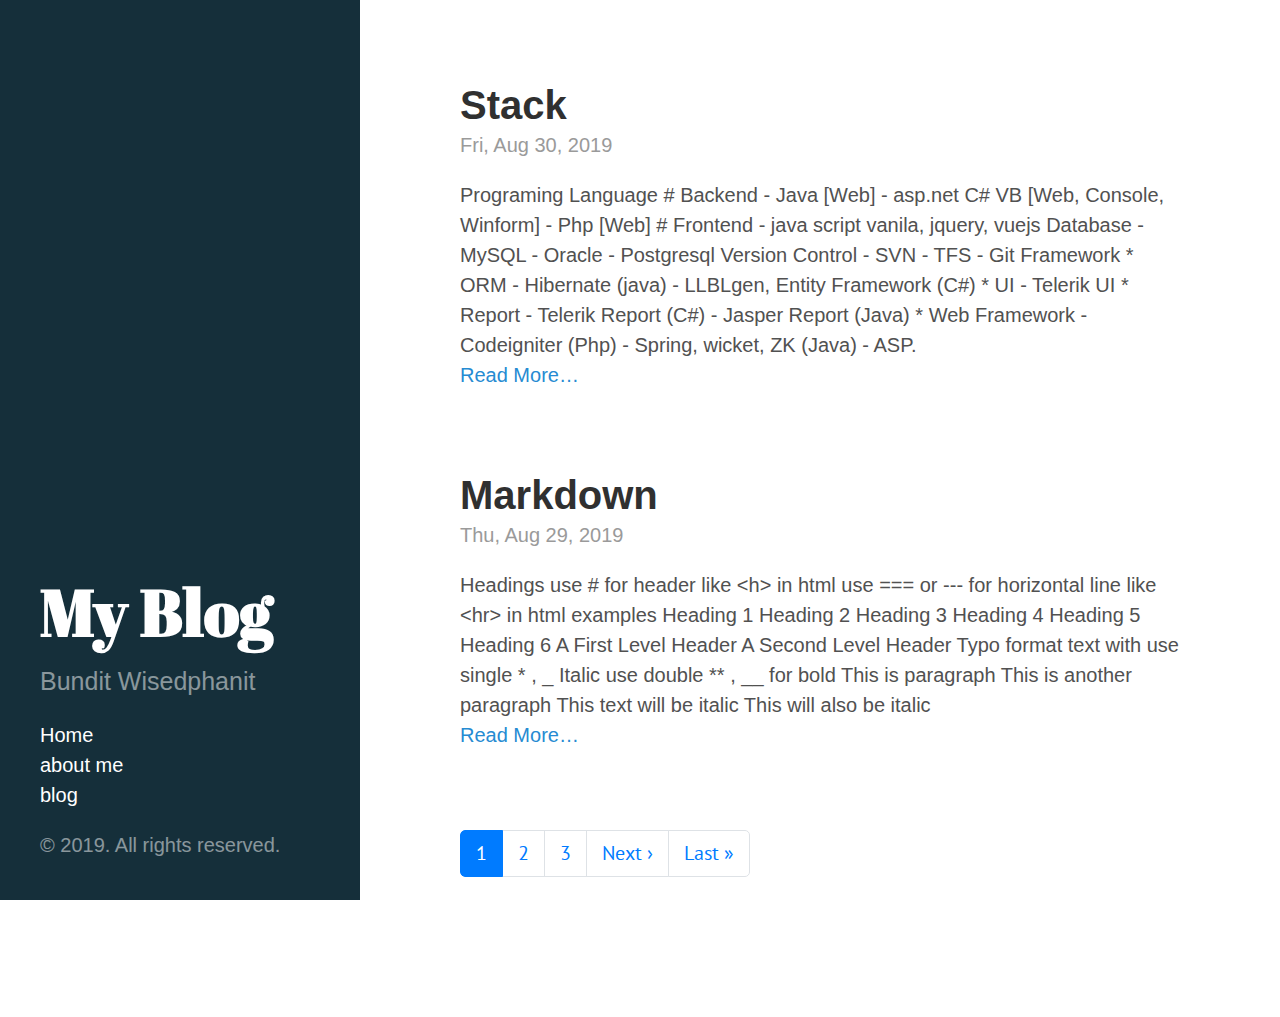
<file: index.html>
<!DOCTYPE html>
<html xmlns="http://www.w3.org/1999/xhtml" xml:lang="en-us" lang="en-us">
<head>
  <link href="//gmpg.org/xfn/11" rel="profile">
  <meta http-equiv="content-type" content="text/html; charset=utf-8">
  <meta name="generator" content="Hugo 0.56.0" />

  
  <meta name="viewport" content="width=device-width, initial-scale=1.0">

  <title>My Blog</title>

  
  <link type="text/css" rel="stylesheet" href="https://maxcdn.bootstrapcdn.com/bootstrap/4.0.0/css/bootstrap.min.css" integrity="sha384-Gn5384xqQ1aoWXA+058RXPxPg6fy4IWvTNh0E263XmFcJlSAwiGgFAW/dAiS6JXm" crossorigin="anonymous">
  <link type="text/css" rel="stylesheet" href="https://bunditspace.github.io/myblog/css/print.css" media="print">
  <link type="text/css" rel="stylesheet" href="https://bunditspace.github.io/myblog/css/poole.css">
  <link type="text/css" rel="stylesheet" href="https://bunditspace.github.io/myblog/css/syntax.css">
  <link type="text/css" rel="stylesheet" href="https://bunditspace.github.io/myblog/css/hyde.css">
    <link rel="stylesheet" href="https://fonts.googleapis.com/css?family=Abril+Fatface|PT+Sans:400,400i,700">


  
  <link rel="apple-touch-icon-precomposed" sizes="144x144" href="/apple-touch-icon-144-precomposed.png">
  <link rel="shortcut icon" href="/favicon.png">

  
  <link href="https://bunditspace.github.io/myblog/index.xml" rel="alternate" type="application/rss+xml" title="My Blog" />
  
</head>

  <body class=" ">
  <aside class="sidebar">
  <div>
    
  </div>
  <div class="container sidebar-sticky">
    <div class="sidebar-about">
      <a href="https://bunditspace.github.io/myblog/"><h1>My Blog</h1></a>
      <p class="lead">
       Bundit Wisedphanit 
      </p>
    </div>

    <nav>
      <ul class="sidebar-nav">
        <li><a href="https://bunditspace.github.io/myblog/">Home</a> </li>
        <li><a href="/myblog/about/"> about me </a></li><li><a href="/myblog/post/"> blog </a></li>
      </ul>
    </nav>

    <p>&copy; 2019. All rights reserved. </p>
  </div>
</aside>

    <main class="content container">
    <div class="posts">
    
<article class="post">
  <h1 class="post-title">
    <a href="https://bunditspace.github.io/myblog/post/stack/">Stack</a>
  </h1>
  <time datetime="2019-08-30T14:31:16&#43;0700" class="post-date">Fri, Aug 30, 2019</time>
  Programing Language # Backend - Java [Web] - asp.net C# VB [Web, Console, Winform] - Php [Web] # Frontend - java script vanila, jquery, vuejs  Database - MySQL - Oracle - Postgresql  Version Control - SVN - TFS - Git  Framework * ORM - Hibernate (java) - LLBLgen, Entity Framework (C#) * UI - Telerik UI * Report - Telerik Report (C#) - Jasper Report (Java) * Web Framework - Codeigniter (Php) - Spring, wicket, ZK (Java) - ASP.
  
  <div class="read-more-link">
    <a href="/myblog/post/stack/">Read More…</a>
  </div>
  
</article>
<article class="post">
  <h1 class="post-title">
    <a href="https://bunditspace.github.io/myblog/post/markdown/">Markdown</a>
  </h1>
  <time datetime="2019-08-29T13:12:35&#43;0700" class="post-date">Thu, Aug 29, 2019</time>
  Headings use # for header like &lt;h&gt; in html use === or --- for horizontal line like &lt;hr&gt; in html  examples
Heading 1 Heading 2 Heading 3 Heading 4 Heading 5 Heading 6 A First Level Header A Second Level Header Typo format text with use single * , _ Italic use double ** , __ for bold  This is paragraph
This is another paragraph
This text will be italic This will also be italic
  
  <div class="read-more-link">
    <a href="/myblog/post/markdown/">Read More…</a>
  </div>
  
</article>
</div>



<nav aria-label="page navigation">
    <ul class="pagination">
        
        

        

        
             
            <li class="page-item active"><a href="/myblog/" class="page-link">1</a></li>
            
        
            
             
            <li class="page-item"><a href="/myblog/page/2/" class="page-link">2</a></li>
            
        
            
             
            <li class="page-item"><a href="/myblog/page/3/" class="page-link">3</a></li>
            
        

        
        <li class="page-item"><a href="/myblog/page/2/" rel="next" class="page-link">Next ›</a></li>
        

        
        
        <li class="page-item"><a href="/myblog/page/3/" rel="last" class="page-link">Last »</a></li>
        
    </ul>
</nav>

    </main>

    
  </body>
</html>
</file>
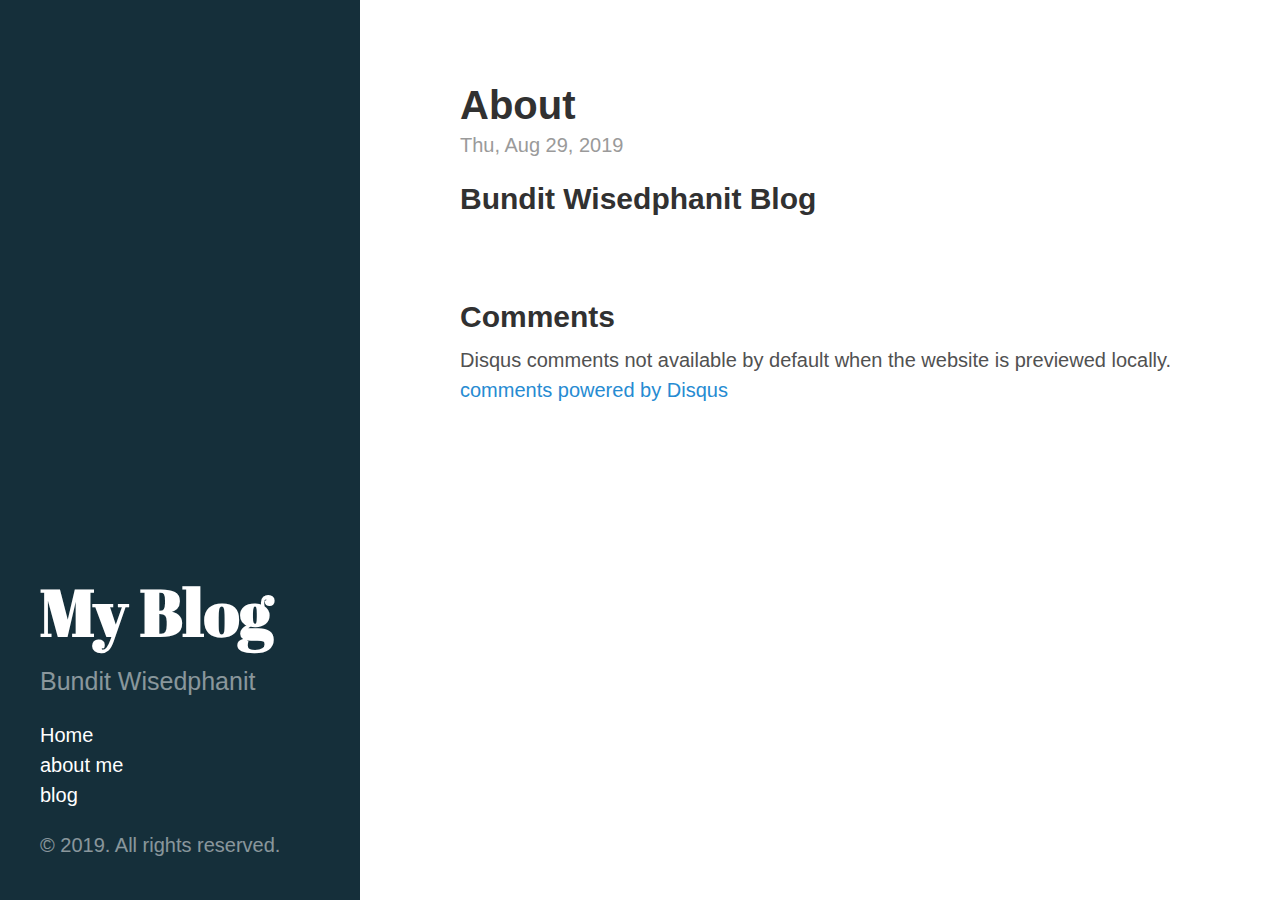
<file: about/index.html>
<!DOCTYPE html>
<html xmlns="http://www.w3.org/1999/xhtml" xml:lang="en-us" lang="en-us">
<head>
  <link href="//gmpg.org/xfn/11" rel="profile">
  <meta http-equiv="content-type" content="text/html; charset=utf-8">
  <meta name="generator" content="Hugo 0.56.0" />

  
  <meta name="viewport" content="width=device-width, initial-scale=1.0">

  <title>About &middot; My Blog</title>

  
  <link type="text/css" rel="stylesheet" href="https://maxcdn.bootstrapcdn.com/bootstrap/4.0.0/css/bootstrap.min.css" integrity="sha384-Gn5384xqQ1aoWXA+058RXPxPg6fy4IWvTNh0E263XmFcJlSAwiGgFAW/dAiS6JXm" crossorigin="anonymous">
  <link type="text/css" rel="stylesheet" href="https://bunditspace.github.io/myblog/css/print.css" media="print">
  <link type="text/css" rel="stylesheet" href="https://bunditspace.github.io/myblog/css/poole.css">
  <link type="text/css" rel="stylesheet" href="https://bunditspace.github.io/myblog/css/syntax.css">
  <link type="text/css" rel="stylesheet" href="https://bunditspace.github.io/myblog/css/hyde.css">
    <link rel="stylesheet" href="https://fonts.googleapis.com/css?family=Abril+Fatface|PT+Sans:400,400i,700">


  
  <link rel="apple-touch-icon-precomposed" sizes="144x144" href="/apple-touch-icon-144-precomposed.png">
  <link rel="shortcut icon" href="/favicon.png">

  
  
</head>

  <body class=" ">
  <aside class="sidebar">
  <div>
    
  </div>
  <div class="container sidebar-sticky">
    <div class="sidebar-about">
      <a href="https://bunditspace.github.io/myblog/"><h1>My Blog</h1></a>
      <p class="lead">
       Bundit Wisedphanit 
      </p>
    </div>

    <nav>
      <ul class="sidebar-nav">
        <li><a href="https://bunditspace.github.io/myblog/">Home</a> </li>
        <li><a href="/myblog/about/"> about me </a></li><li><a href="/myblog/post/"> blog </a></li>
      </ul>
    </nav>

    <p>&copy; 2019. All rights reserved. </p>
  </div>
</aside>

    <main class="content container">
    <div class="post">
  <h1>About</h1>
  <time datetime=2019-08-29T11:11:49&#43;0700 class="post-date">Thu, Aug 29, 2019</time>
  

<h2 id="bundit-wisedphanit-blog">Bundit Wisedphanit Blog</h2>

</div>

<h2>Comments</h2>
<div id="disqus_thread"></div>
<script type="application/javascript">
    var disqus_config = function () {
    
    
    
    };
    (function() {
        if (["localhost", "127.0.0.1"].indexOf(window.location.hostname) != -1) {
            document.getElementById('disqus_thread').innerHTML = 'Disqus comments not available by default when the website is previewed locally.';
            return;
        }
        var d = document, s = d.createElement('script'); s.async = true;
        s.src = '//' + "bundit" + '.disqus.com/embed.js';
        s.setAttribute('data-timestamp', +new Date());
        (d.head || d.body).appendChild(s);
    })();
</script>
<noscript>Please enable JavaScript to view the <a href="https://disqus.com/?ref_noscript">comments powered by Disqus.</a></noscript>
<a href="https://disqus.com" class="dsq-brlink">comments powered by <span class="logo-disqus">Disqus</span></a>
    </main>

    
  </body>
</html>
</file>
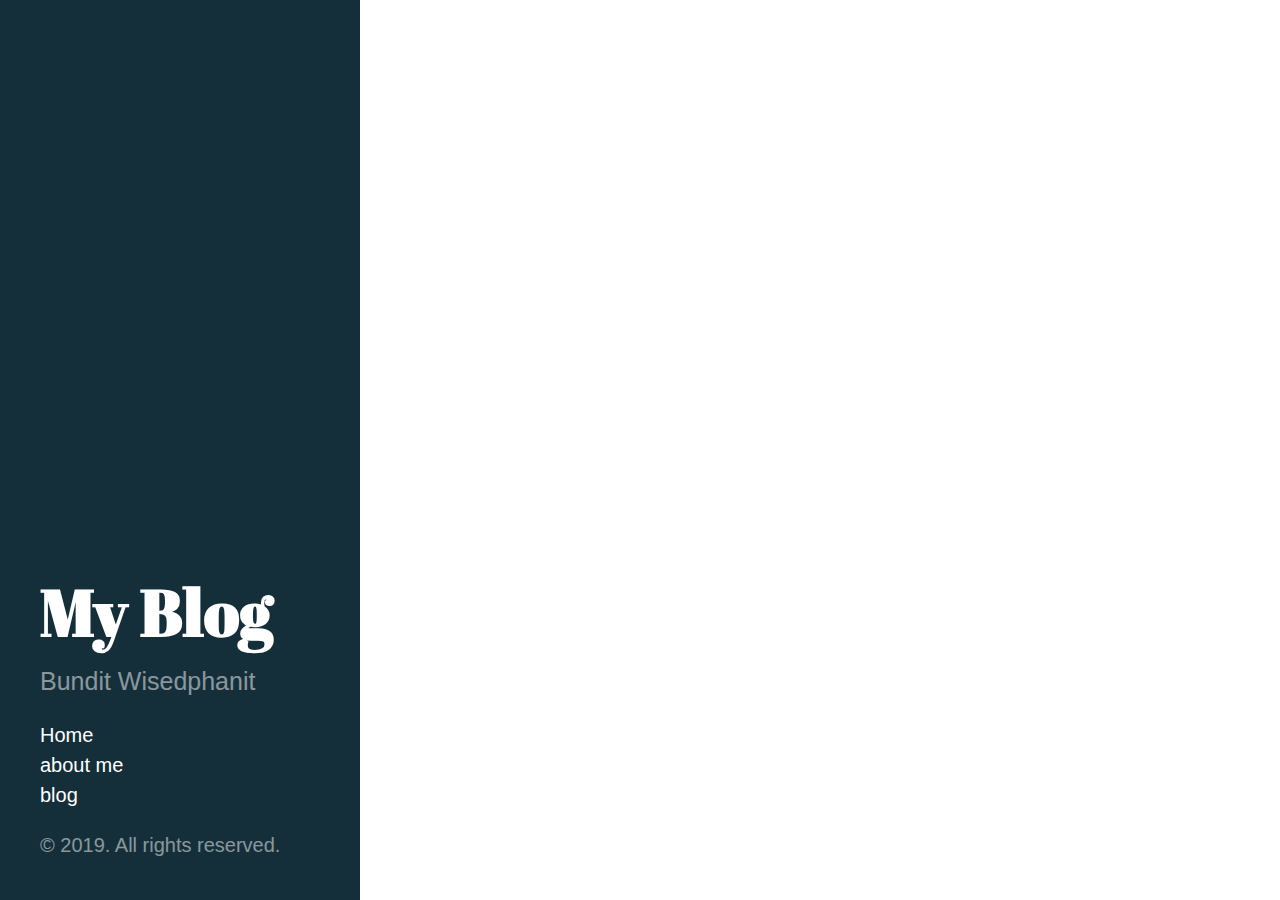
<file: categories/index.html>
<!DOCTYPE html>
<html xmlns="http://www.w3.org/1999/xhtml" xml:lang="en-us" lang="en-us">
<head>
  <link href="//gmpg.org/xfn/11" rel="profile">
  <meta http-equiv="content-type" content="text/html; charset=utf-8">
  <meta name="generator" content="Hugo 0.56.0" />

  
  <meta name="viewport" content="width=device-width, initial-scale=1.0">

  <title>Categories &middot; My Blog</title>

  
  <link type="text/css" rel="stylesheet" href="https://maxcdn.bootstrapcdn.com/bootstrap/4.0.0/css/bootstrap.min.css" integrity="sha384-Gn5384xqQ1aoWXA+058RXPxPg6fy4IWvTNh0E263XmFcJlSAwiGgFAW/dAiS6JXm" crossorigin="anonymous">
  <link type="text/css" rel="stylesheet" href="https://bunditspace.github.io/myblog/css/print.css" media="print">
  <link type="text/css" rel="stylesheet" href="https://bunditspace.github.io/myblog/css/poole.css">
  <link type="text/css" rel="stylesheet" href="https://bunditspace.github.io/myblog/css/syntax.css">
  <link type="text/css" rel="stylesheet" href="https://bunditspace.github.io/myblog/css/hyde.css">
    <link rel="stylesheet" href="https://fonts.googleapis.com/css?family=Abril+Fatface|PT+Sans:400,400i,700">


  
  <link rel="apple-touch-icon-precomposed" sizes="144x144" href="/apple-touch-icon-144-precomposed.png">
  <link rel="shortcut icon" href="/favicon.png">

  
  <link href="https://bunditspace.github.io/myblog/categories/index.xml" rel="alternate" type="application/rss+xml" title="My Blog" />
  
</head>

  <body class=" ">
  <aside class="sidebar">
  <div>
    
  </div>
  <div class="container sidebar-sticky">
    <div class="sidebar-about">
      <a href="https://bunditspace.github.io/myblog/"><h1>My Blog</h1></a>
      <p class="lead">
       Bundit Wisedphanit 
      </p>
    </div>

    <nav>
      <ul class="sidebar-nav">
        <li><a href="https://bunditspace.github.io/myblog/">Home</a> </li>
        <li><a href="/myblog/about/"> about me </a></li><li><a href="/myblog/post/"> blog </a></li>
      </ul>
    </nav>

    <p>&copy; 2019. All rights reserved. </p>
  </div>
</aside>

    <main class="content container">
    <ul class="posts">

</ul>
    </main>

    
  </body>
</html>
</file>
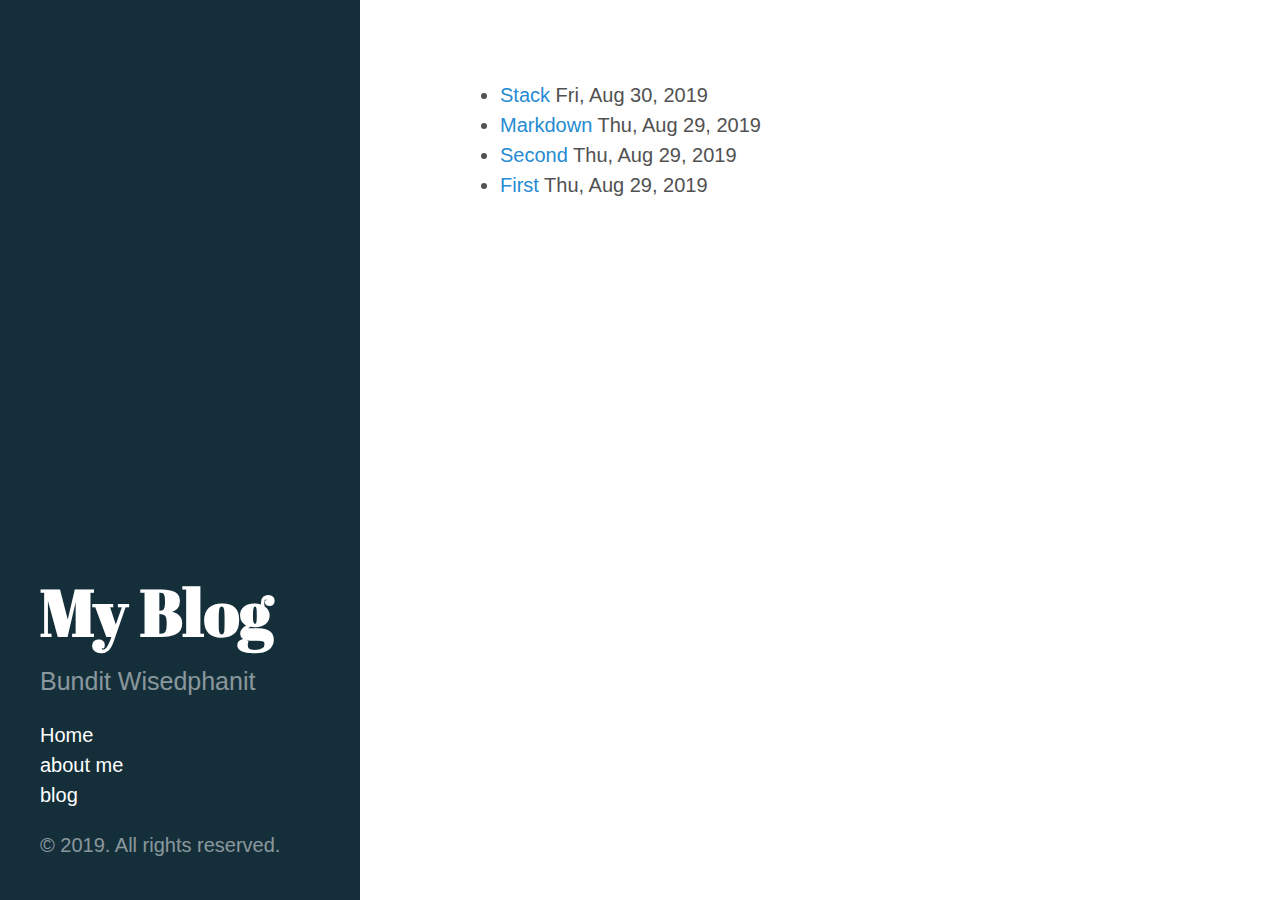
<file: post/index.html>
<!DOCTYPE html>
<html xmlns="http://www.w3.org/1999/xhtml" xml:lang="en-us" lang="en-us">
<head>
  <link href="//gmpg.org/xfn/11" rel="profile">
  <meta http-equiv="content-type" content="text/html; charset=utf-8">
  <meta name="generator" content="Hugo 0.56.0" />

  
  <meta name="viewport" content="width=device-width, initial-scale=1.0">

  <title>Posts &middot; My Blog</title>

  
  <link type="text/css" rel="stylesheet" href="https://maxcdn.bootstrapcdn.com/bootstrap/4.0.0/css/bootstrap.min.css" integrity="sha384-Gn5384xqQ1aoWXA+058RXPxPg6fy4IWvTNh0E263XmFcJlSAwiGgFAW/dAiS6JXm" crossorigin="anonymous">
  <link type="text/css" rel="stylesheet" href="https://bunditspace.github.io/myblog/css/print.css" media="print">
  <link type="text/css" rel="stylesheet" href="https://bunditspace.github.io/myblog/css/poole.css">
  <link type="text/css" rel="stylesheet" href="https://bunditspace.github.io/myblog/css/syntax.css">
  <link type="text/css" rel="stylesheet" href="https://bunditspace.github.io/myblog/css/hyde.css">
    <link rel="stylesheet" href="https://fonts.googleapis.com/css?family=Abril+Fatface|PT+Sans:400,400i,700">


  
  <link rel="apple-touch-icon-precomposed" sizes="144x144" href="/apple-touch-icon-144-precomposed.png">
  <link rel="shortcut icon" href="/favicon.png">

  
  <link href="https://bunditspace.github.io/myblog/post/index.xml" rel="alternate" type="application/rss+xml" title="My Blog" />
  
</head>

  <body class=" ">
  <aside class="sidebar">
  <div>
    
  </div>
  <div class="container sidebar-sticky">
    <div class="sidebar-about">
      <a href="https://bunditspace.github.io/myblog/"><h1>My Blog</h1></a>
      <p class="lead">
       Bundit Wisedphanit 
      </p>
    </div>

    <nav>
      <ul class="sidebar-nav">
        <li><a href="https://bunditspace.github.io/myblog/">Home</a> </li>
        <li><a href="/myblog/about/"> about me </a></li><li><a href="/myblog/post/"> blog </a></li>
      </ul>
    </nav>

    <p>&copy; 2019. All rights reserved. </p>
  </div>
</aside>

    <main class="content container">
    <ul class="posts">
<li>
    <span><a href="https://bunditspace.github.io/myblog/post/stack/">Stack</a> <time class="pull-right post-list" datetime="2019-08-30T14:31:16&#43;0700">Fri, Aug 30, 2019</time></span>
  </li><li>
    <span><a href="https://bunditspace.github.io/myblog/post/markdown/">Markdown</a> <time class="pull-right post-list" datetime="2019-08-29T13:12:35&#43;0700">Thu, Aug 29, 2019</time></span>
  </li><li>
    <span><a href="https://bunditspace.github.io/myblog/post/second/">Second</a> <time class="pull-right post-list" datetime="2019-08-29T11:43:13&#43;0700">Thu, Aug 29, 2019</time></span>
  </li><li>
    <span><a href="https://bunditspace.github.io/myblog/post/first/">First</a> <time class="pull-right post-list" datetime="2019-08-29T11:12:24&#43;0700">Thu, Aug 29, 2019</time></span>
  </li>
</ul>
    </main>

    
  </body>
</html>
</file>
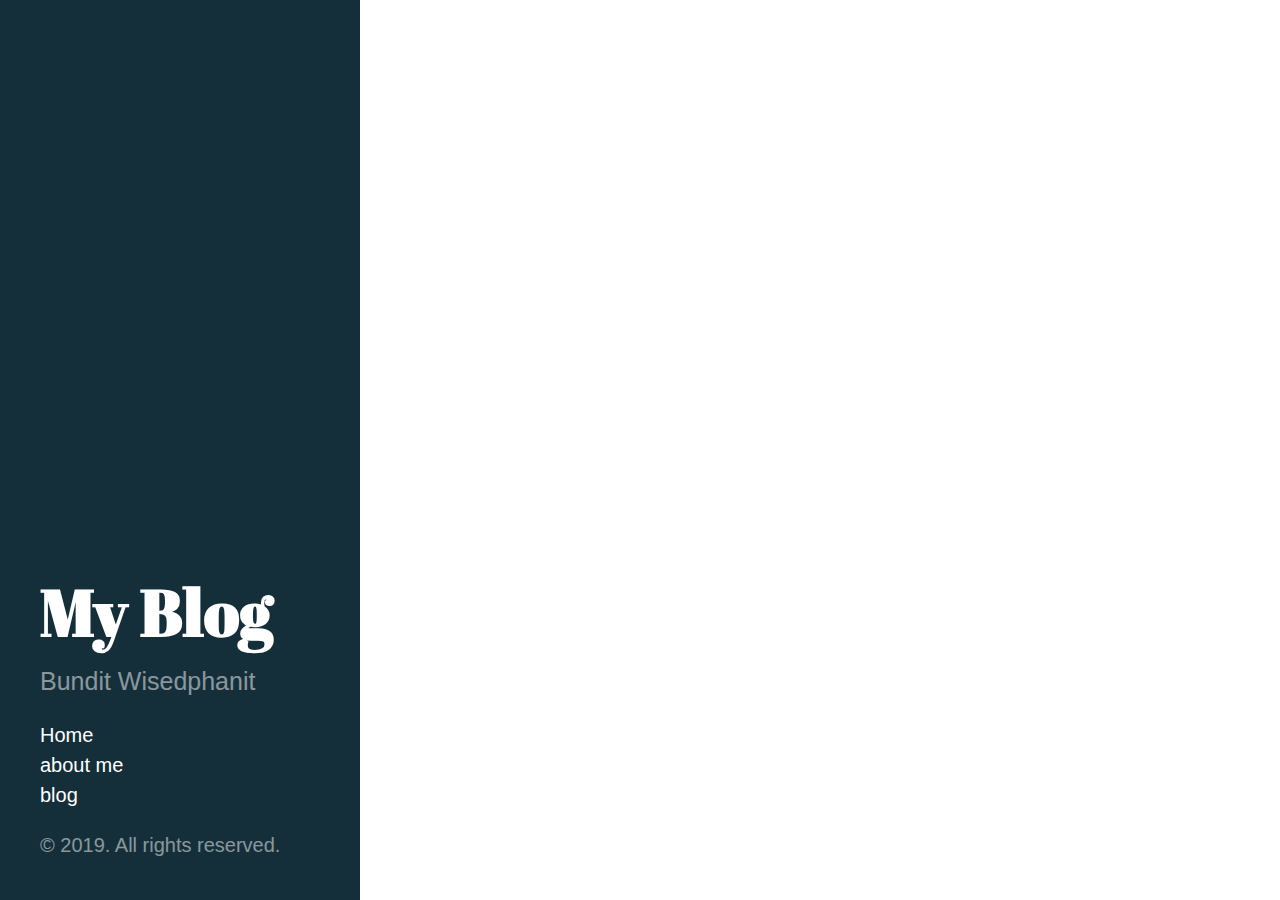
<file: tags/index.html>
<!DOCTYPE html>
<html xmlns="http://www.w3.org/1999/xhtml" xml:lang="en-us" lang="en-us">
<head>
  <link href="//gmpg.org/xfn/11" rel="profile">
  <meta http-equiv="content-type" content="text/html; charset=utf-8">
  <meta name="generator" content="Hugo 0.56.0" />

  
  <meta name="viewport" content="width=device-width, initial-scale=1.0">

  <title>Tags &middot; My Blog</title>

  
  <link type="text/css" rel="stylesheet" href="https://maxcdn.bootstrapcdn.com/bootstrap/4.0.0/css/bootstrap.min.css" integrity="sha384-Gn5384xqQ1aoWXA+058RXPxPg6fy4IWvTNh0E263XmFcJlSAwiGgFAW/dAiS6JXm" crossorigin="anonymous">
  <link type="text/css" rel="stylesheet" href="https://bunditspace.github.io/myblog/css/print.css" media="print">
  <link type="text/css" rel="stylesheet" href="https://bunditspace.github.io/myblog/css/poole.css">
  <link type="text/css" rel="stylesheet" href="https://bunditspace.github.io/myblog/css/syntax.css">
  <link type="text/css" rel="stylesheet" href="https://bunditspace.github.io/myblog/css/hyde.css">
    <link rel="stylesheet" href="https://fonts.googleapis.com/css?family=Abril+Fatface|PT+Sans:400,400i,700">


  
  <link rel="apple-touch-icon-precomposed" sizes="144x144" href="/apple-touch-icon-144-precomposed.png">
  <link rel="shortcut icon" href="/favicon.png">

  
  <link href="https://bunditspace.github.io/myblog/tags/index.xml" rel="alternate" type="application/rss+xml" title="My Blog" />
  
</head>

  <body class=" ">
  <aside class="sidebar">
  <div>
    
  </div>
  <div class="container sidebar-sticky">
    <div class="sidebar-about">
      <a href="https://bunditspace.github.io/myblog/"><h1>My Blog</h1></a>
      <p class="lead">
       Bundit Wisedphanit 
      </p>
    </div>

    <nav>
      <ul class="sidebar-nav">
        <li><a href="https://bunditspace.github.io/myblog/">Home</a> </li>
        <li><a href="/myblog/about/"> about me </a></li><li><a href="/myblog/post/"> blog </a></li>
      </ul>
    </nav>

    <p>&copy; 2019. All rights reserved. </p>
  </div>
</aside>

    <main class="content container">
    <ul class="posts">

</ul>
    </main>

    
  </body>
</html>
</file>
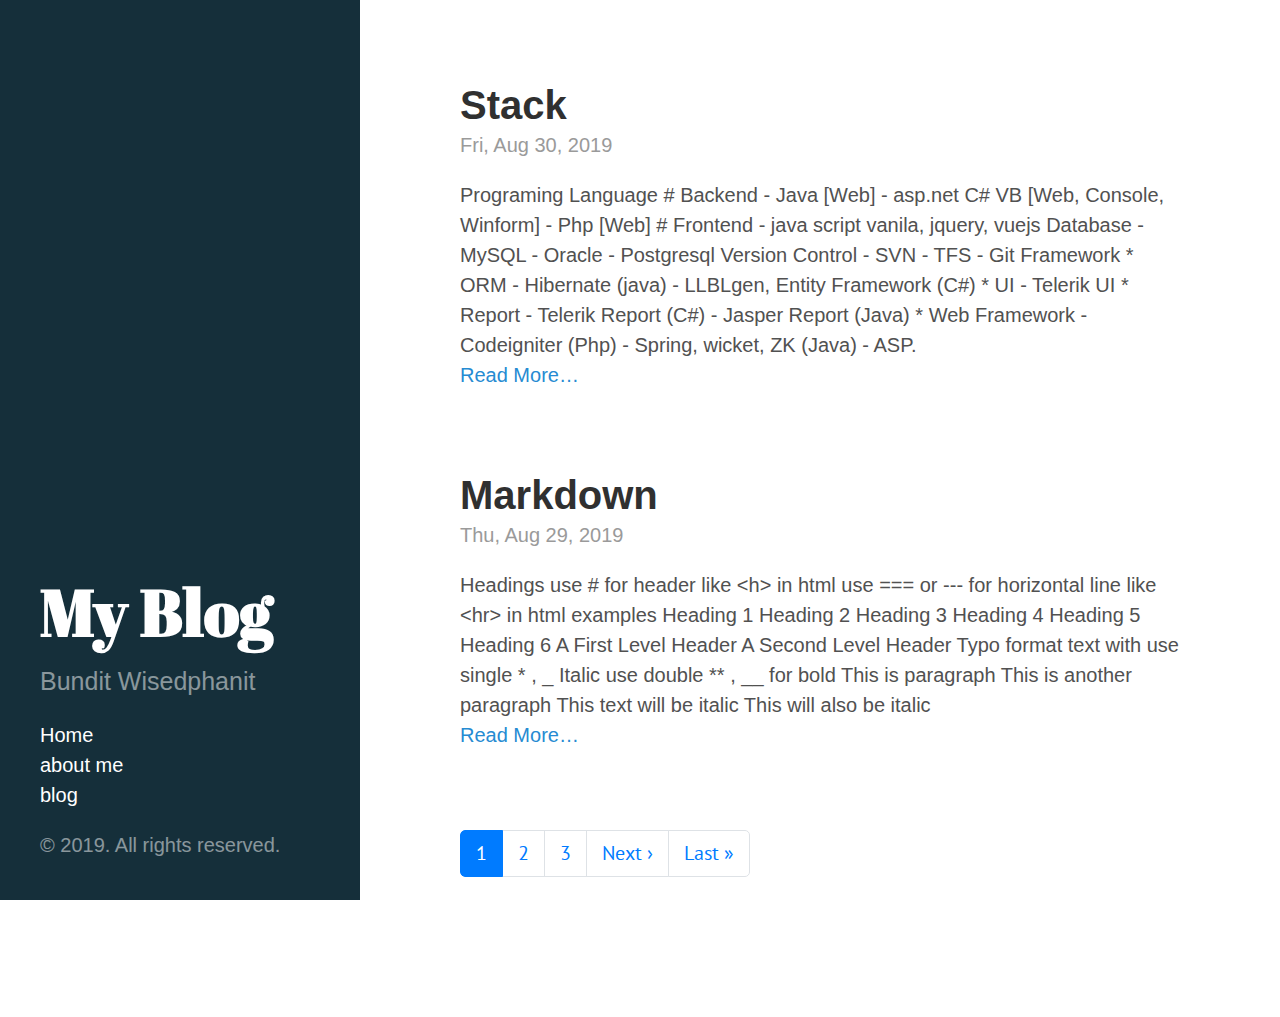
<file: page/1/index.html>
<!DOCTYPE html><html><head><title>https://bunditspace.github.io/myblog/</title><link rel="canonical" href="https://bunditspace.github.io/myblog/"/><meta name="robots" content="noindex"><meta charset="utf-8" /><meta http-equiv="refresh" content="0; url=https://bunditspace.github.io/myblog/" /></head></html>
</file>
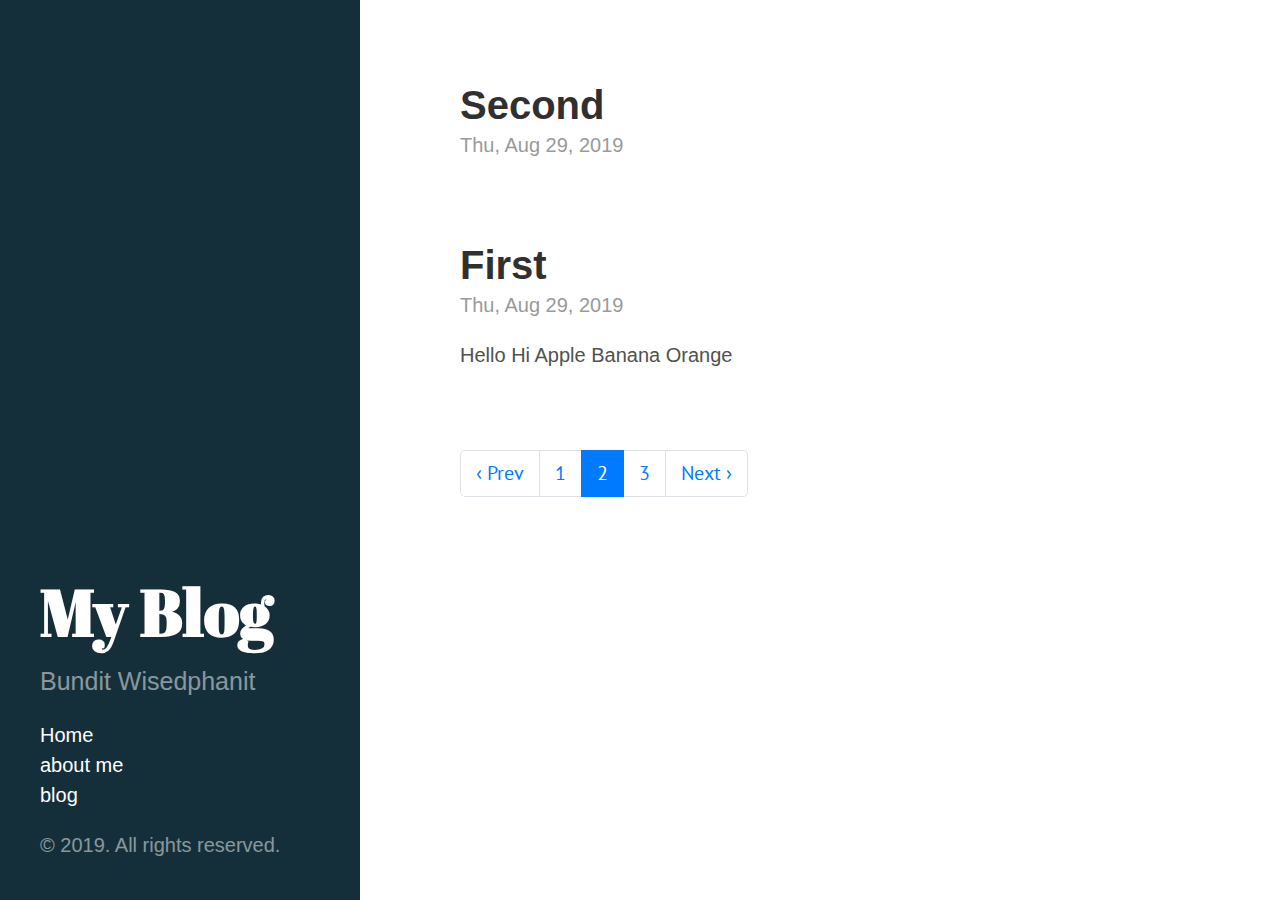
<file: page/2/index.html>
<!DOCTYPE html>
<html xmlns="http://www.w3.org/1999/xhtml" xml:lang="en-us" lang="en-us">
<head>
  <link href="//gmpg.org/xfn/11" rel="profile">
  <meta http-equiv="content-type" content="text/html; charset=utf-8">
  <meta name="generator" content="Hugo 0.56.0" />

  
  <meta name="viewport" content="width=device-width, initial-scale=1.0">

  <title>My Blog</title>

  
  <link type="text/css" rel="stylesheet" href="https://maxcdn.bootstrapcdn.com/bootstrap/4.0.0/css/bootstrap.min.css" integrity="sha384-Gn5384xqQ1aoWXA+058RXPxPg6fy4IWvTNh0E263XmFcJlSAwiGgFAW/dAiS6JXm" crossorigin="anonymous">
  <link type="text/css" rel="stylesheet" href="https://bunditspace.github.io/myblog/css/print.css" media="print">
  <link type="text/css" rel="stylesheet" href="https://bunditspace.github.io/myblog/css/poole.css">
  <link type="text/css" rel="stylesheet" href="https://bunditspace.github.io/myblog/css/syntax.css">
  <link type="text/css" rel="stylesheet" href="https://bunditspace.github.io/myblog/css/hyde.css">
    <link rel="stylesheet" href="https://fonts.googleapis.com/css?family=Abril+Fatface|PT+Sans:400,400i,700">


  
  <link rel="apple-touch-icon-precomposed" sizes="144x144" href="/apple-touch-icon-144-precomposed.png">
  <link rel="shortcut icon" href="/favicon.png">

  
  <link href="https://bunditspace.github.io/myblog/index.xml" rel="alternate" type="application/rss+xml" title="My Blog" />
  
</head>

  <body class=" ">
  <aside class="sidebar">
  <div>
    
  </div>
  <div class="container sidebar-sticky">
    <div class="sidebar-about">
      <a href="https://bunditspace.github.io/myblog/"><h1>My Blog</h1></a>
      <p class="lead">
       Bundit Wisedphanit 
      </p>
    </div>

    <nav>
      <ul class="sidebar-nav">
        <li><a href="https://bunditspace.github.io/myblog/">Home</a> </li>
        <li><a href="/myblog/about/"> about me </a></li><li><a href="/myblog/post/"> blog </a></li>
      </ul>
    </nav>

    <p>&copy; 2019. All rights reserved. </p>
  </div>
</aside>

    <main class="content container">
    <div class="posts">
    
<article class="post">
  <h1 class="post-title">
    <a href="https://bunditspace.github.io/myblog/post/second/">Second</a>
  </h1>
  <time datetime="2019-08-29T11:43:13&#43;0700" class="post-date">Thu, Aug 29, 2019</time>
  
  
</article>
<article class="post">
  <h1 class="post-title">
    <a href="https://bunditspace.github.io/myblog/post/first/">First</a>
  </h1>
  <time datetime="2019-08-29T11:12:24&#43;0700" class="post-date">Thu, Aug 29, 2019</time>
   Hello Hi  Apple Banana Orange  
  
</article>
</div>



<nav aria-label="page navigation">
    <ul class="pagination">
        
        

        
        <li class="page-item"><a href="/myblog/" rel="prev" class="page-link">‹ Prev</a></li>
        

        
            
             
            <li class="page-item"><a href="/myblog/" class="page-link">1</a></li>
            
        
             
            <li class="page-item active"><a href="/myblog/page/2/" class="page-link">2</a></li>
            
        
            
             
            <li class="page-item"><a href="/myblog/page/3/" class="page-link">3</a></li>
            
        

        
        <li class="page-item"><a href="/myblog/page/3/" rel="next" class="page-link">Next ›</a></li>
        

        
        
    </ul>
</nav>

    </main>

    
  </body>
</html>
</file>
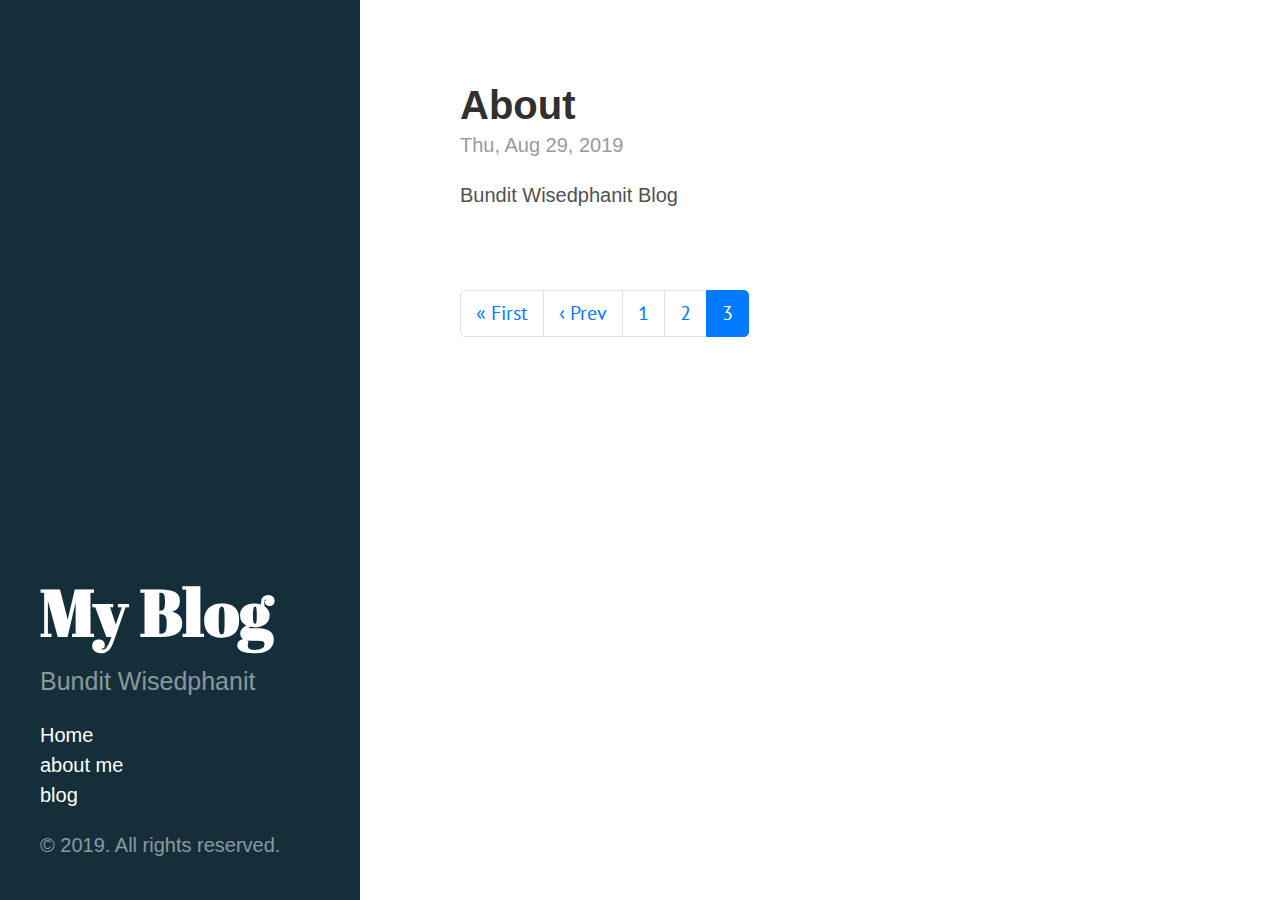
<file: page/3/index.html>
<!DOCTYPE html>
<html xmlns="http://www.w3.org/1999/xhtml" xml:lang="en-us" lang="en-us">
<head>
  <link href="//gmpg.org/xfn/11" rel="profile">
  <meta http-equiv="content-type" content="text/html; charset=utf-8">
  <meta name="generator" content="Hugo 0.56.0" />

  
  <meta name="viewport" content="width=device-width, initial-scale=1.0">

  <title>My Blog</title>

  
  <link type="text/css" rel="stylesheet" href="https://maxcdn.bootstrapcdn.com/bootstrap/4.0.0/css/bootstrap.min.css" integrity="sha384-Gn5384xqQ1aoWXA+058RXPxPg6fy4IWvTNh0E263XmFcJlSAwiGgFAW/dAiS6JXm" crossorigin="anonymous">
  <link type="text/css" rel="stylesheet" href="https://bunditspace.github.io/myblog/css/print.css" media="print">
  <link type="text/css" rel="stylesheet" href="https://bunditspace.github.io/myblog/css/poole.css">
  <link type="text/css" rel="stylesheet" href="https://bunditspace.github.io/myblog/css/syntax.css">
  <link type="text/css" rel="stylesheet" href="https://bunditspace.github.io/myblog/css/hyde.css">
    <link rel="stylesheet" href="https://fonts.googleapis.com/css?family=Abril+Fatface|PT+Sans:400,400i,700">


  
  <link rel="apple-touch-icon-precomposed" sizes="144x144" href="/apple-touch-icon-144-precomposed.png">
  <link rel="shortcut icon" href="/favicon.png">

  
  <link href="https://bunditspace.github.io/myblog/index.xml" rel="alternate" type="application/rss+xml" title="My Blog" />
  
</head>

  <body class=" ">
  <aside class="sidebar">
  <div>
    
  </div>
  <div class="container sidebar-sticky">
    <div class="sidebar-about">
      <a href="https://bunditspace.github.io/myblog/"><h1>My Blog</h1></a>
      <p class="lead">
       Bundit Wisedphanit 
      </p>
    </div>

    <nav>
      <ul class="sidebar-nav">
        <li><a href="https://bunditspace.github.io/myblog/">Home</a> </li>
        <li><a href="/myblog/about/"> about me </a></li><li><a href="/myblog/post/"> blog </a></li>
      </ul>
    </nav>

    <p>&copy; 2019. All rights reserved. </p>
  </div>
</aside>

    <main class="content container">
    <div class="posts">
    
<article class="post">
  <h1 class="post-title">
    <a href="https://bunditspace.github.io/myblog/about/">About</a>
  </h1>
  <time datetime="2019-08-29T11:11:49&#43;0700" class="post-date">Thu, Aug 29, 2019</time>
   Bundit Wisedphanit Blog 
  
</article>
</div>



<nav aria-label="page navigation">
    <ul class="pagination">
        
        
        <li class="page-item"><a href="/myblog/" rel="first" class="page-link">« First</a></li>
        

        
        <li class="page-item"><a href="/myblog/page/2/" rel="prev" class="page-link">‹ Prev</a></li>
        

        
            
             
            <li class="page-item"><a href="/myblog/" class="page-link">1</a></li>
            
        
            
             
            <li class="page-item"><a href="/myblog/page/2/" class="page-link">2</a></li>
            
        
             
            <li class="page-item active"><a href="/myblog/page/3/" class="page-link">3</a></li>
            
        

        

        
        
    </ul>
</nav>

    </main>

    
  </body>
</html>
</file>
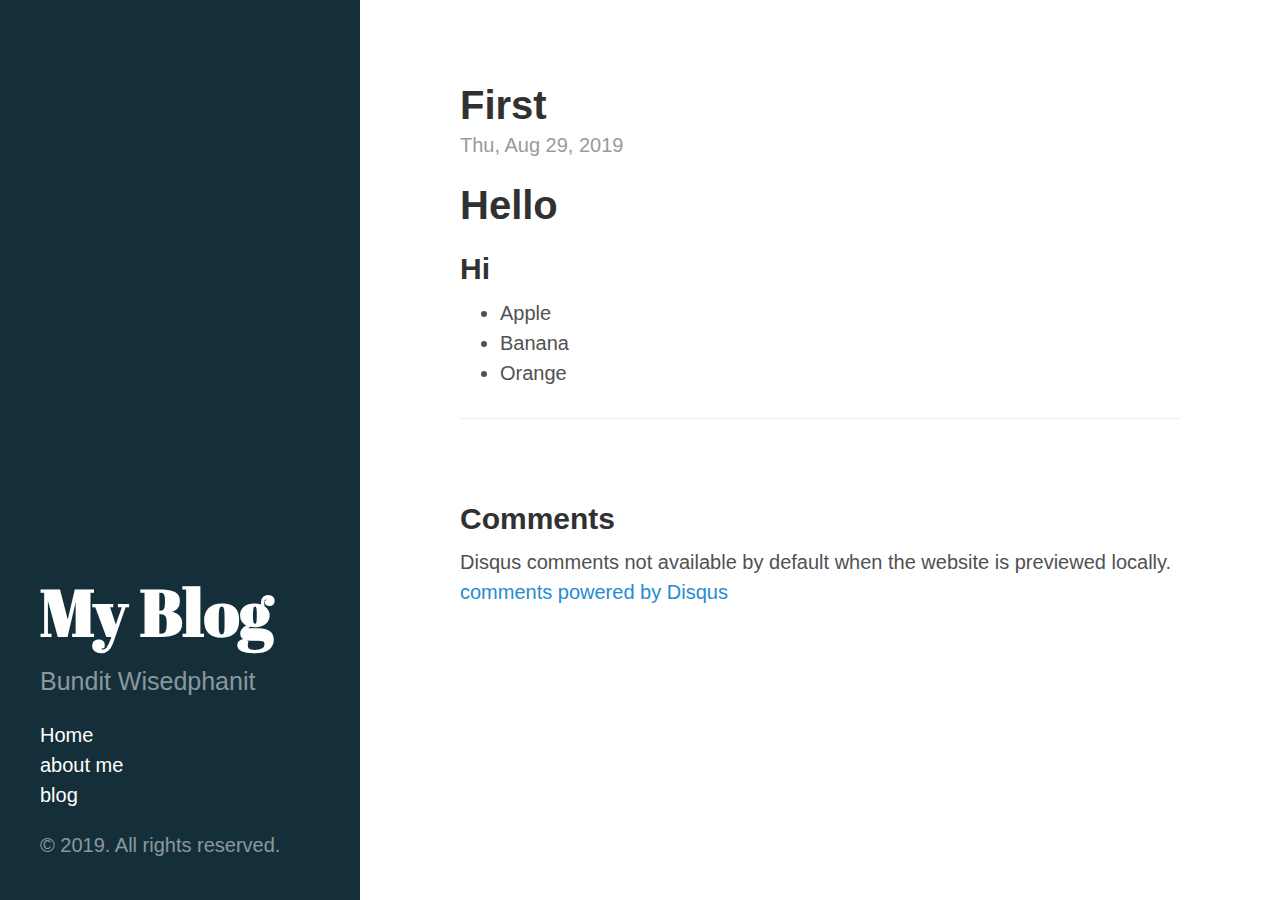
<file: post/first/index.html>
<!DOCTYPE html>
<html xmlns="http://www.w3.org/1999/xhtml" xml:lang="en-us" lang="en-us">
<head>
  <link href="//gmpg.org/xfn/11" rel="profile">
  <meta http-equiv="content-type" content="text/html; charset=utf-8">
  <meta name="generator" content="Hugo 0.56.0" />

  
  <meta name="viewport" content="width=device-width, initial-scale=1.0">

  <title>First &middot; My Blog</title>

  
  <link type="text/css" rel="stylesheet" href="https://maxcdn.bootstrapcdn.com/bootstrap/4.0.0/css/bootstrap.min.css" integrity="sha384-Gn5384xqQ1aoWXA+058RXPxPg6fy4IWvTNh0E263XmFcJlSAwiGgFAW/dAiS6JXm" crossorigin="anonymous">
  <link type="text/css" rel="stylesheet" href="https://bunditspace.github.io/myblog/css/print.css" media="print">
  <link type="text/css" rel="stylesheet" href="https://bunditspace.github.io/myblog/css/poole.css">
  <link type="text/css" rel="stylesheet" href="https://bunditspace.github.io/myblog/css/syntax.css">
  <link type="text/css" rel="stylesheet" href="https://bunditspace.github.io/myblog/css/hyde.css">
    <link rel="stylesheet" href="https://fonts.googleapis.com/css?family=Abril+Fatface|PT+Sans:400,400i,700">


  
  <link rel="apple-touch-icon-precomposed" sizes="144x144" href="/apple-touch-icon-144-precomposed.png">
  <link rel="shortcut icon" href="/favicon.png">

  
  
</head>

  <body class=" ">
  <aside class="sidebar">
  <div>
    
  </div>
  <div class="container sidebar-sticky">
    <div class="sidebar-about">
      <a href="https://bunditspace.github.io/myblog/"><h1>My Blog</h1></a>
      <p class="lead">
       Bundit Wisedphanit 
      </p>
    </div>

    <nav>
      <ul class="sidebar-nav">
        <li><a href="https://bunditspace.github.io/myblog/">Home</a> </li>
        <li><a href="/myblog/about/"> about me </a></li><li><a href="/myblog/post/"> blog </a></li>
      </ul>
    </nav>

    <p>&copy; 2019. All rights reserved. </p>
  </div>
</aside>

    <main class="content container">
    <div class="post">
  <h1>First</h1>
  <time datetime=2019-08-29T11:12:24&#43;0700 class="post-date">Thu, Aug 29, 2019</time>
  

<h1 id="hello">Hello</h1>

<h2 id="hi">Hi</h2>

<ul>
<li>Apple</li>
<li>Banana</li>
<li>Orange</li>
</ul>

<hr />

</div>

<h2>Comments</h2>
<div id="disqus_thread"></div>
<script type="application/javascript">
    var disqus_config = function () {
    
    
    
    };
    (function() {
        if (["localhost", "127.0.0.1"].indexOf(window.location.hostname) != -1) {
            document.getElementById('disqus_thread').innerHTML = 'Disqus comments not available by default when the website is previewed locally.';
            return;
        }
        var d = document, s = d.createElement('script'); s.async = true;
        s.src = '//' + "bundit" + '.disqus.com/embed.js';
        s.setAttribute('data-timestamp', +new Date());
        (d.head || d.body).appendChild(s);
    })();
</script>
<noscript>Please enable JavaScript to view the <a href="https://disqus.com/?ref_noscript">comments powered by Disqus.</a></noscript>
<a href="https://disqus.com" class="dsq-brlink">comments powered by <span class="logo-disqus">Disqus</span></a>
    </main>

    
  </body>
</html>
</file>
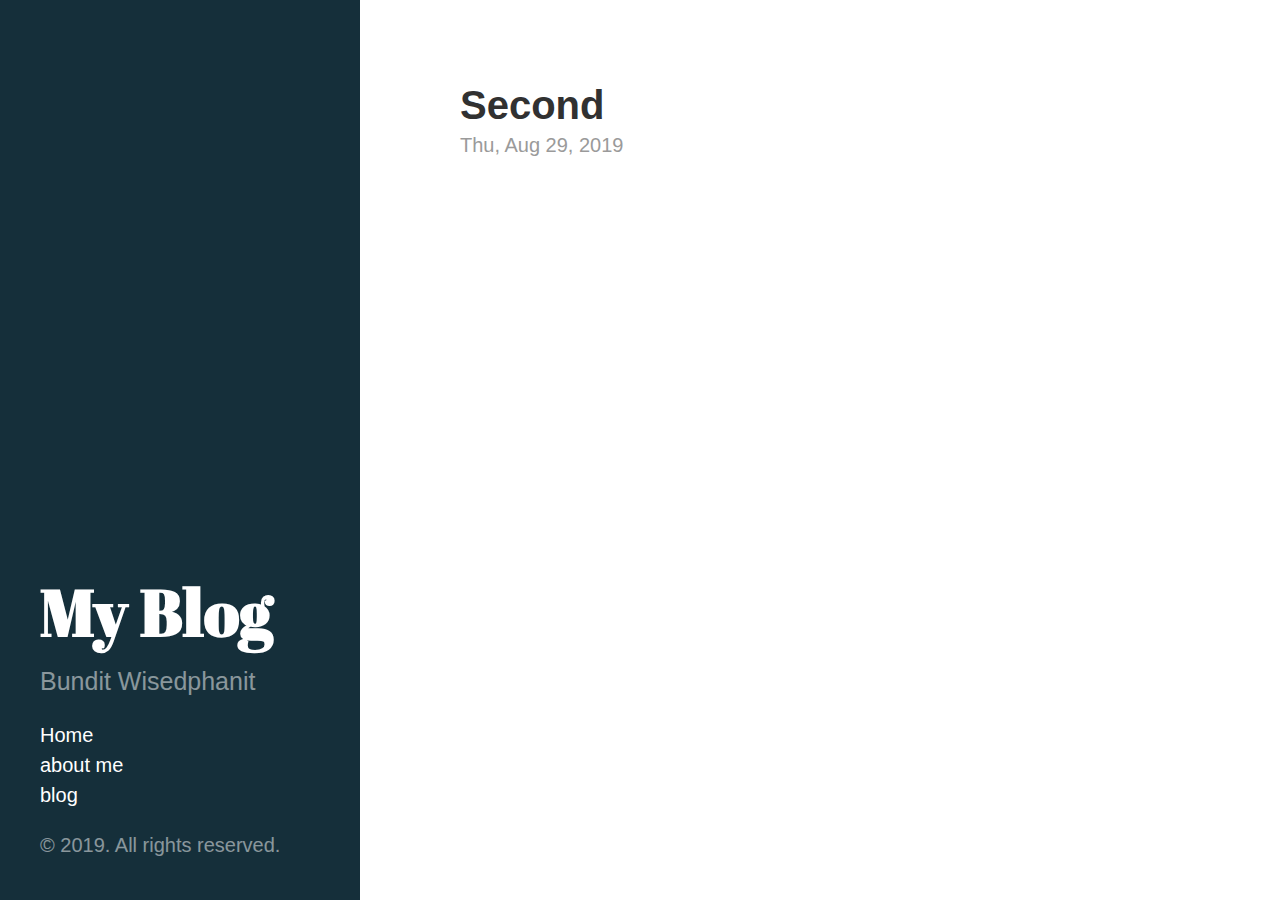
<file: post/second/index.html>
<!DOCTYPE html>
<html xmlns="http://www.w3.org/1999/xhtml" xml:lang="en-us" lang="en-us">
<head>
  <link href="//gmpg.org/xfn/11" rel="profile">
  <meta http-equiv="content-type" content="text/html; charset=utf-8">
  <meta name="generator" content="Hugo 0.56.0" />

  
  <meta name="viewport" content="width=device-width, initial-scale=1.0">

  <title>Second &middot; My Blog</title>

  
  <link type="text/css" rel="stylesheet" href="https://maxcdn.bootstrapcdn.com/bootstrap/4.0.0/css/bootstrap.min.css" integrity="sha384-Gn5384xqQ1aoWXA+058RXPxPg6fy4IWvTNh0E263XmFcJlSAwiGgFAW/dAiS6JXm" crossorigin="anonymous">
  <link type="text/css" rel="stylesheet" href="https://bunditspace.github.io/myblog/css/print.css" media="print">
  <link type="text/css" rel="stylesheet" href="https://bunditspace.github.io/myblog/css/poole.css">
  <link type="text/css" rel="stylesheet" href="https://bunditspace.github.io/myblog/css/syntax.css">
  <link type="text/css" rel="stylesheet" href="https://bunditspace.github.io/myblog/css/hyde.css">
    <link rel="stylesheet" href="https://fonts.googleapis.com/css?family=Abril+Fatface|PT+Sans:400,400i,700">


  
  <link rel="apple-touch-icon-precomposed" sizes="144x144" href="/apple-touch-icon-144-precomposed.png">
  <link rel="shortcut icon" href="/favicon.png">

  
  
</head>

  <body class=" ">
  <aside class="sidebar">
  <div>
    
  </div>
  <div class="container sidebar-sticky">
    <div class="sidebar-about">
      <a href="https://bunditspace.github.io/myblog/"><h1>My Blog</h1></a>
      <p class="lead">
       Bundit Wisedphanit 
      </p>
    </div>

    <nav>
      <ul class="sidebar-nav">
        <li><a href="https://bunditspace.github.io/myblog/">Home</a> </li>
        <li><a href="/myblog/about/"> about me </a></li><li><a href="/myblog/post/"> blog </a></li>
      </ul>
    </nav>

    <p>&copy; 2019. All rights reserved. </p>
  </div>
</aside>

    <main class="content container">
    <div class="post">
  <h1>Second</h1>
  <time datetime=2019-08-29T11:43:13&#43;0700 class="post-date">Thu, Aug 29, 2019</time>
  
</div>


    </main>

    
  </body>
</html>
</file>
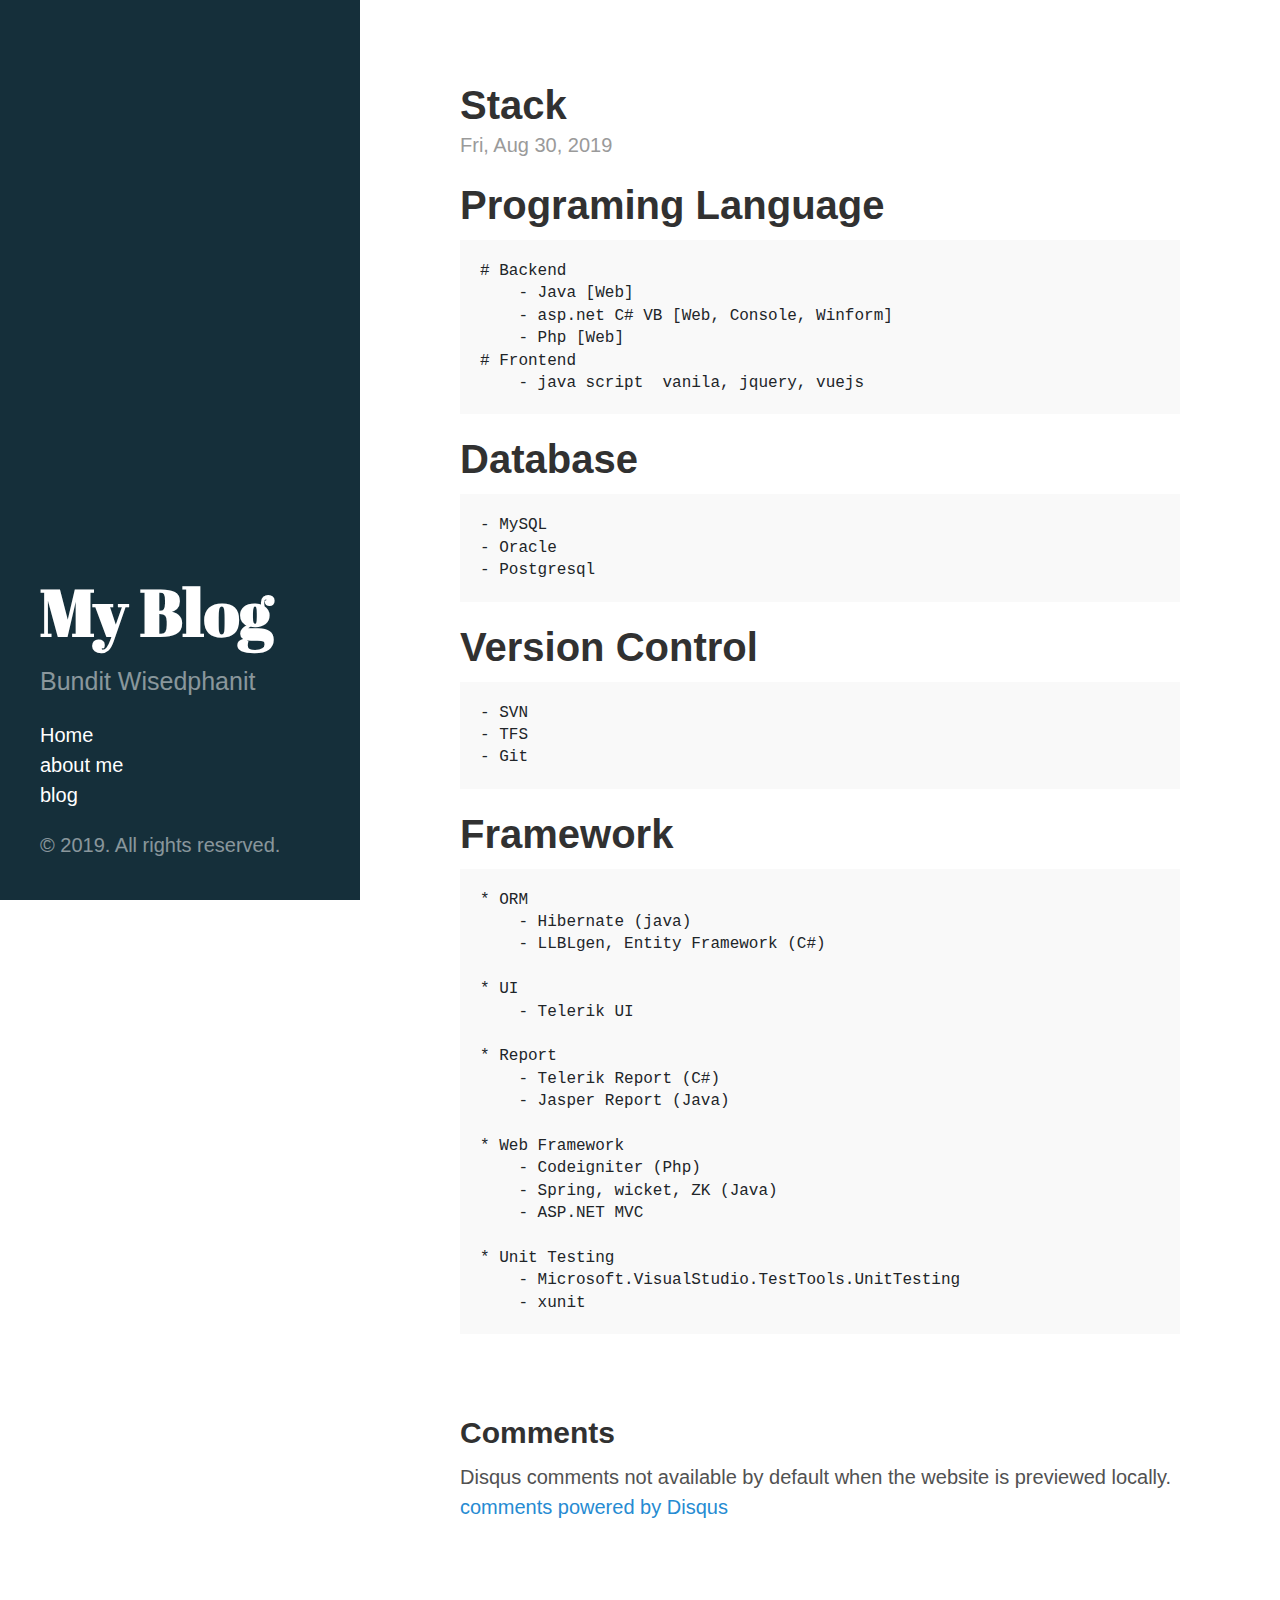
<file: post/stack/index.html>
<!DOCTYPE html>
<html xmlns="http://www.w3.org/1999/xhtml" xml:lang="en-us" lang="en-us">
<head>
  <link href="//gmpg.org/xfn/11" rel="profile">
  <meta http-equiv="content-type" content="text/html; charset=utf-8">
  <meta name="generator" content="Hugo 0.56.0" />

  
  <meta name="viewport" content="width=device-width, initial-scale=1.0">

  <title>Stack &middot; My Blog</title>

  
  <link type="text/css" rel="stylesheet" href="https://maxcdn.bootstrapcdn.com/bootstrap/4.0.0/css/bootstrap.min.css" integrity="sha384-Gn5384xqQ1aoWXA+058RXPxPg6fy4IWvTNh0E263XmFcJlSAwiGgFAW/dAiS6JXm" crossorigin="anonymous">
  <link type="text/css" rel="stylesheet" href="https://bunditspace.github.io/myblog/css/print.css" media="print">
  <link type="text/css" rel="stylesheet" href="https://bunditspace.github.io/myblog/css/poole.css">
  <link type="text/css" rel="stylesheet" href="https://bunditspace.github.io/myblog/css/syntax.css">
  <link type="text/css" rel="stylesheet" href="https://bunditspace.github.io/myblog/css/hyde.css">
    <link rel="stylesheet" href="https://fonts.googleapis.com/css?family=Abril+Fatface|PT+Sans:400,400i,700">


  
  <link rel="apple-touch-icon-precomposed" sizes="144x144" href="/apple-touch-icon-144-precomposed.png">
  <link rel="shortcut icon" href="/favicon.png">

  
  
</head>

  <body class=" ">
  <aside class="sidebar">
  <div>
    
  </div>
  <div class="container sidebar-sticky">
    <div class="sidebar-about">
      <a href="https://bunditspace.github.io/myblog/"><h1>My Blog</h1></a>
      <p class="lead">
       Bundit Wisedphanit 
      </p>
    </div>

    <nav>
      <ul class="sidebar-nav">
        <li><a href="https://bunditspace.github.io/myblog/">Home</a> </li>
        <li><a href="/myblog/about/"> about me </a></li><li><a href="/myblog/post/"> blog </a></li>
      </ul>
    </nav>

    <p>&copy; 2019. All rights reserved. </p>
  </div>
</aside>

    <main class="content container">
    <div class="post">
  <h1>Stack</h1>
  <time datetime=2019-08-30T14:31:16&#43;0700 class="post-date">Fri, Aug 30, 2019</time>
  

<h1 id="programing-language">Programing Language</h1>

<pre><code># Backend
    - Java [Web]
    - asp.net C# VB [Web, Console, Winform]
    - Php [Web]
# Frontend
    - java script  vanila, jquery, vuejs     
</code></pre>

<h1 id="database">Database</h1>

<pre><code>- MySQL
- Oracle
- Postgresql
</code></pre>

<h1 id="version-control">Version Control</h1>

<pre><code>- SVN
- TFS
- Git
</code></pre>

<h1 id="framework">Framework</h1>

<pre><code>* ORM
    - Hibernate (java)
    - LLBLgen, Entity Framework (C#)

* UI
    - Telerik UI

* Report
    - Telerik Report (C#)
    - Jasper Report (Java)

* Web Framework
    - Codeigniter (Php)
    - Spring, wicket, ZK (Java)
    - ASP.NET MVC 

* Unit Testing
    - Microsoft.VisualStudio.TestTools.UnitTesting
    - xunit
</code></pre>

</div>

<h2>Comments</h2>
<div id="disqus_thread"></div>
<script type="application/javascript">
    var disqus_config = function () {
    
    
    
    };
    (function() {
        if (["localhost", "127.0.0.1"].indexOf(window.location.hostname) != -1) {
            document.getElementById('disqus_thread').innerHTML = 'Disqus comments not available by default when the website is previewed locally.';
            return;
        }
        var d = document, s = d.createElement('script'); s.async = true;
        s.src = '//' + "bundit" + '.disqus.com/embed.js';
        s.setAttribute('data-timestamp', +new Date());
        (d.head || d.body).appendChild(s);
    })();
</script>
<noscript>Please enable JavaScript to view the <a href="https://disqus.com/?ref_noscript">comments powered by Disqus.</a></noscript>
<a href="https://disqus.com" class="dsq-brlink">comments powered by <span class="logo-disqus">Disqus</span></a>
    </main>

    
  </body>
</html>
</file>
